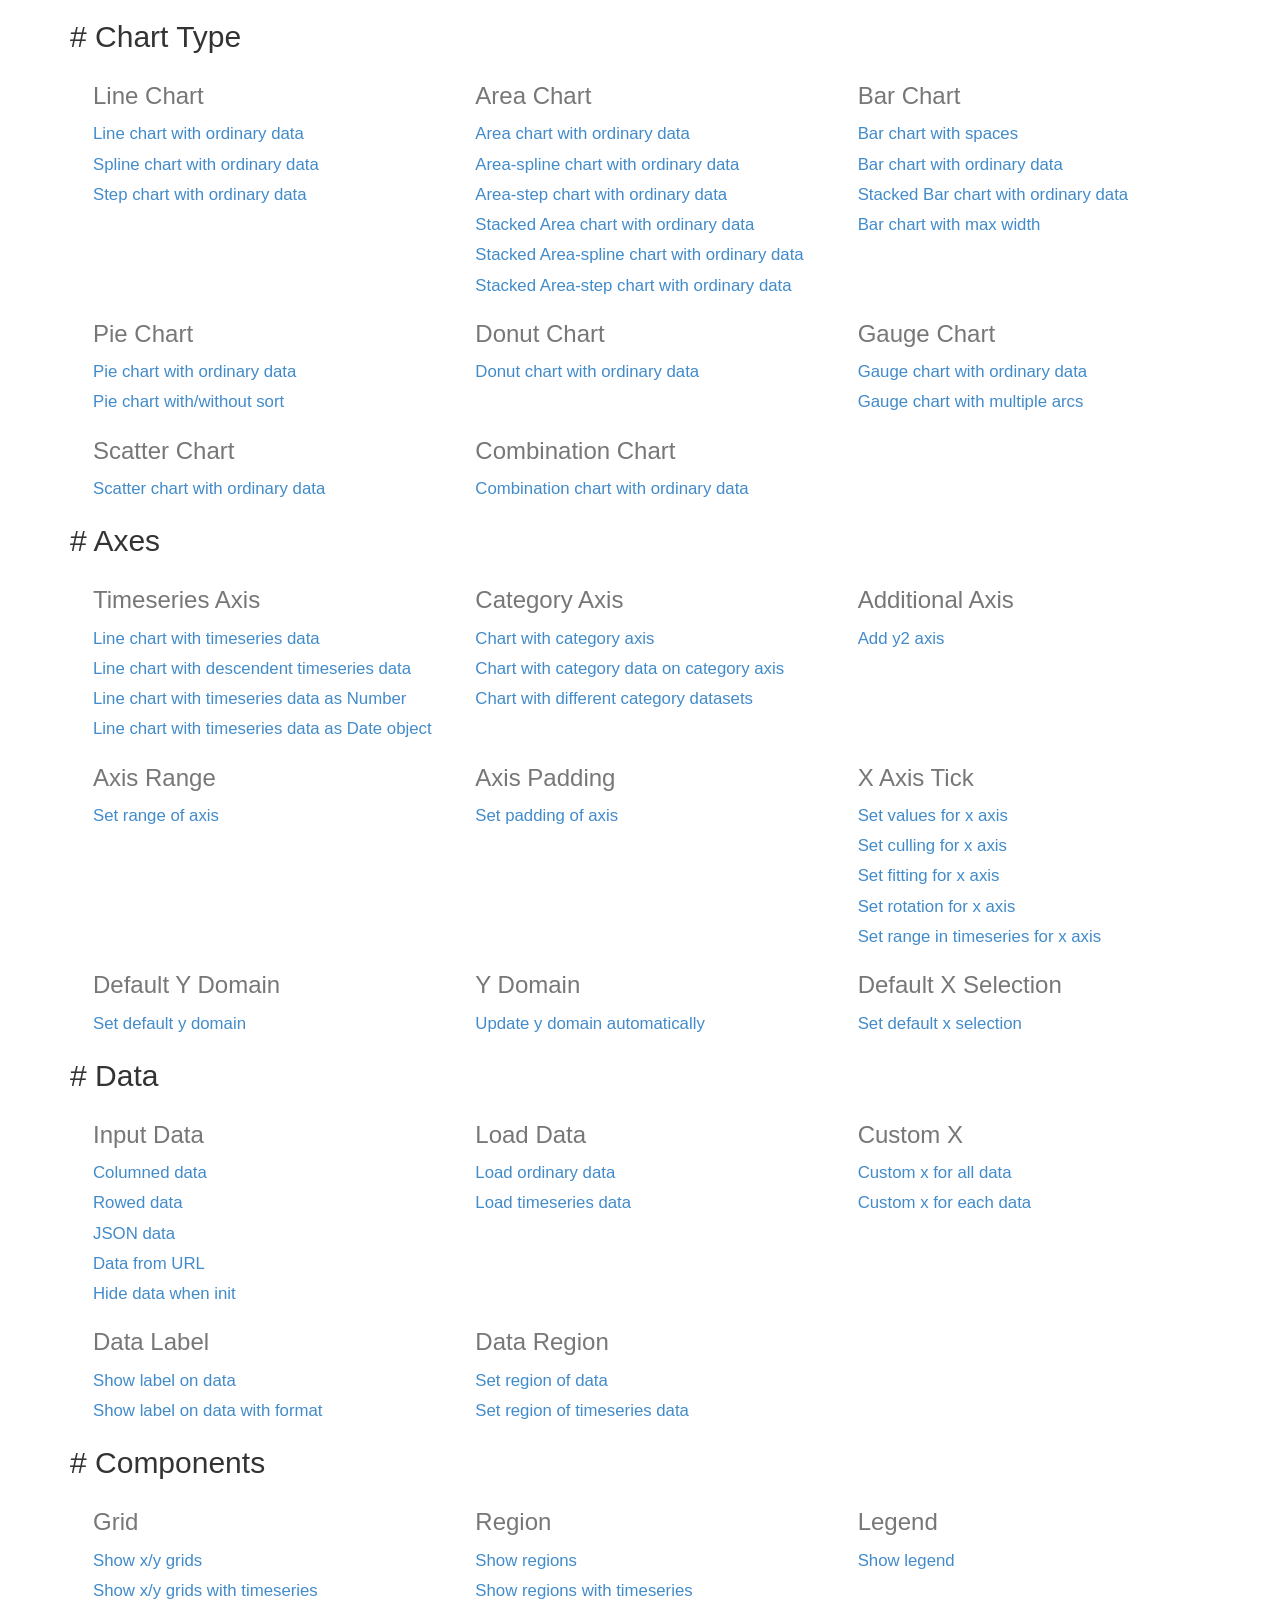
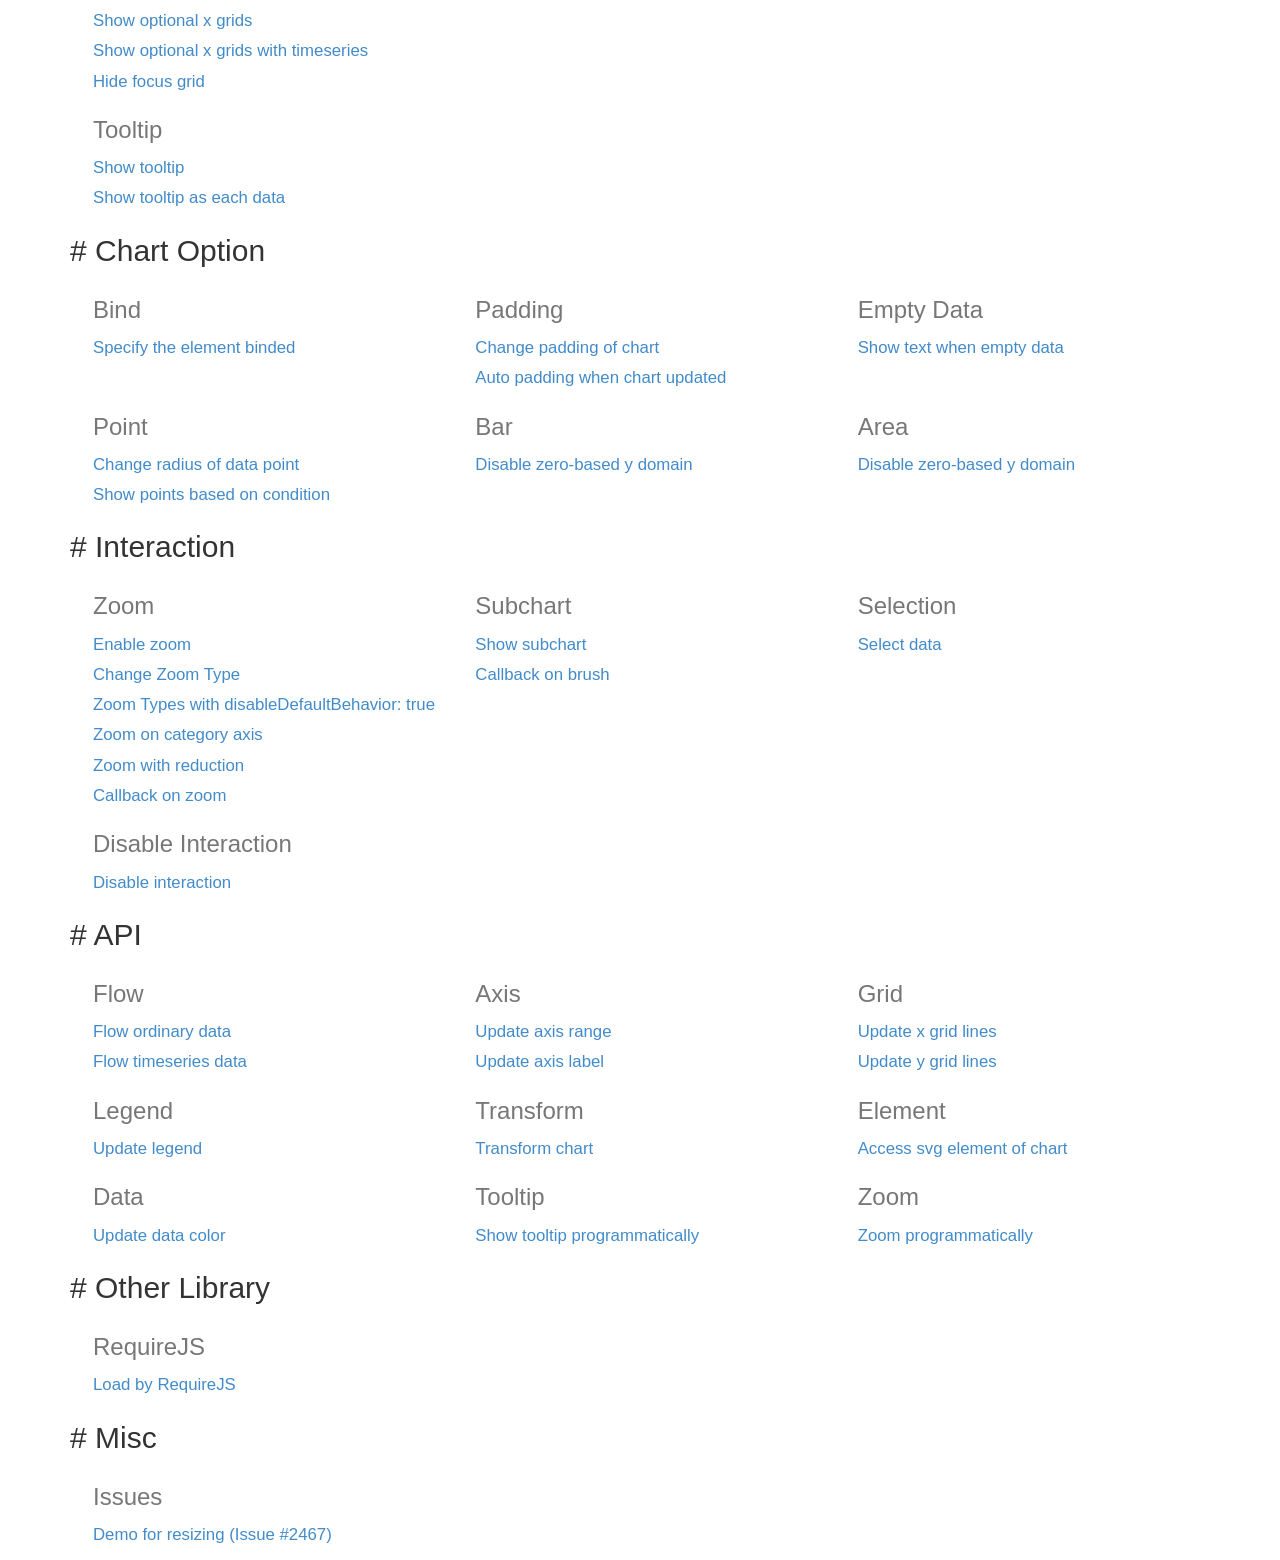
<file: thesisProject/lib/c3-0.6.14/htdocs/index.html>
<html>
  <head>
    <link rel="icon" href="favicon.png">
    <link href="./css/bootstrap.min.css" rel="stylesheet">
    <link href="./css/index.css" rel="stylesheet">
  </head>
  <body>
    <div class="container">
      <div class="section">
        <h2># <span>Chart Type</span></h2>
        <div>
          <div class="row">
            <div class="col-md-4">
              <h3>Line Chart</h3>
              <a href="./samples/simple.html">
                Line chart with ordinary data
              </a>
              <a href="./samples/chart_spline.html">
                Spline chart with ordinary data
              </a>
              <a href="./samples/chart_step.html">
                Step chart with ordinary data
              </a>
            </div>
            <div class="col-md-4">
              <h3>Area Chart</h3>
              <a href="./samples/chart_area.html">
                Area chart with ordinary data
              </a>
              <a href="./samples/chart_area_spline.html">
                Area-spline chart with ordinary data
              </a>
              <a href="./samples/chart_area_step.html">
                Area-step chart with ordinary data
              </a>
              <a href="./samples/chart_area_stacked.html">
                Stacked Area chart with ordinary data
              </a>
              <a href="./samples/chart_area_spline_stacked.html">
                Stacked Area-spline chart with ordinary data
              </a>
              <a href="./samples/chart_area_step_stacked.html">
                Stacked Area-step chart with ordinary data
              </a>
            </div>
            <div class="col-md-4">
              <h3>Bar Chart</h3>
              <a href="./samples/chart_bar_space.html">
                  Bar chart with spaces
              </a>
              <a href="./samples/chart_bar.html">
                Bar chart with ordinary data
              </a>
              <a href="./samples/chart_bar_stacked.html">
                Stacked Bar chart with ordinary data
              </a>
              <a href="./samples/chart_bar_max_width.html">
                Bar chart with max width
              </a>
            </div>
          </div>
          <div class="row">
            <div class="col-md-4">
              <h3>Pie Chart</h3>
              <a href="./samples/chart_pie.html">
                Pie chart with ordinary data
              </a>
              <a href="./samples/chart_pie_sort.html">
                Pie chart with/without sort
              </a>
            </div>
            <div class="col-md-4">
              <h3>Donut Chart</h3>
              <a href="./samples/chart_donut.html">
                Donut chart with ordinary data
              </a>
            </div>
            <div class="col-md-4">
              <h3>Gauge Chart</h3>
              <a href="./samples/chart_gauge.html">
                Gauge chart with ordinary data
              </a>
              <a href="./samples/chart_multi_arc_gauge.html">
                Gauge chart with multiple arcs
              </a>
            </div>
          </div>
          <div class="row">
            <div class="col-md-4">
              <h3>Scatter Chart</h3>
              <a href="./samples/chart_scatter.html">
                Scatter chart with ordinary data
              </a>
            </div>
            <div class="col-md-4">
              <h3>Combination Chart</h3>
              <a href="./samples/chart_combination.html">
                Combination chart with ordinary data
              </a>
            </div>
          </div>
        </div>
      </div>

      <div class="section">
        <h2># <span>Axes</span></h2>
        <div>
          <div class="row">
            <div class="col-md-4">
              <h3>Timeseries Axis</h3>
              <a href="./samples/timeseries.html">
                Line chart with timeseries data
              </a>
              <a href="./samples/timeseries_descendent.html">
                Line chart with descendent timeseries data
              </a>
              <a href="./samples/timeseries_raw.html">
                Line chart with timeseries data as Number
              </a>
              <a href="./samples/timeseries_date.html">
                Line chart with timeseries data as Date object
              </a>
            </div>
            <div class="col-md-4">
              <h3>Category Axis</h3>
              <a href="./samples/categorized.html">
                Chart with category axis
              </a>
              <a href="./samples/custom_x_categorized.html">
                Chart with category data on category axis
              </a>
              <a href="./samples/different_category_datasets.html">
                Chart with different category datasets
              </a>
            </div>
            <div class="col-md-4">
              <h3>Additional Axis</h3>
              <a href="./samples/axes_y2.html">
                Add y2 axis
              </a>
            </div>
          </div>
          <div class="row">
            <div class="col-md-4">
              <h3>Axis Range</h3>
              <a href="./samples/axes_range.html">
                Set range of axis
              </a>
            </div>
            <div class="col-md-4">
              <h3>Axis Padding</h3>
              <a href="./samples/axes_padding.html">
                Set padding of axis
              </a>
            </div>
            <div class="col-md-4">
              <h3>X Axis Tick</h3>
              <a href="./samples/axes_x_tick_values.html">
                Set values for x axis
              </a>
              <a href="./samples/axes_x_tick_culling.html">
                Set culling for x axis
              </a>
              <a href="./samples/axes_x_tick_fit.html">
                Set fitting for x axis
              </a>
              <a href="./samples/axes_x_tick_rotate.html">
                Set rotation for x axis
              </a>
              <a href="./samples/axes_x_range_timeseries.html">
                Set range in timeseries for x axis
              </a>
            </div>
          </div>
          <div class="row">
            <div class="col-md-4">
              <h3>Default Y Domain</h3>
              <a href="./samples/axes_y_default.html">
                Set default y domain
              </a>
            </div>
            <div class="col-md-4">
              <h3>Y Domain</h3>
              <a href="./samples/domain_y.html">
                Update y domain automatically
              </a>
            </div>
            <div class="col-md-4">
              <h3>Default X Selection</h3>
              <a href="./samples/axes_x_selection.html">
                Set default x selection
              </a>
            </div>
          </div>
        </div>
      </div>

      <div class="section">
        <h2># <span>Data</span></h2>
        <div>
          <div class="row">
            <div class="col-md-4">
              <h3>Input Data</h3>
              <a href="./samples/data_columned.html">
                Columned data
              </a>
              <a href="./samples/data_rowed.html">
                Rowed data
              </a>
              <a href="./samples/data_json.html">
                JSON data
              </a>
              <a href="./samples/data_url.html">
                Data from URL
              </a>
              <a href="./samples/data_hide.html">
                Hide data when init
              </a>
            </div>
            <div class="col-md-4">
              <h3>Load Data</h3>
              <a href="./samples/data_load.html">
                Load ordinary data
              </a>
              <a href="./samples/data_load_timeseries.html">
                Load timeseries data
              </a>
            </div>
            <div class="col-md-4">
              <h3>Custom X</h3>
              <a href="./samples/custom_x_scale.html">
                Custom x for all data
              </a>
              <a href="./samples/custom_xs_scale.html">
                Custom x for each data
              </a>
            </div>
          </div>
          <div class="row">
            <div class="col-md-4">
              <h3>Data Label</h3>
              <a href="./samples/data_label.html">
                Show label on data
              </a>
              <a href="./samples/data_label_format.html">
                Show label on data with format
              </a>
            </div>
            <div class="col-md-4">
              <h3>Data Region</h3>
              <a href="./samples/data_region.html">
                Set region of data
              </a>
              <a href="./samples/data_region_timeseries.html">
                Set region of timeseries data
              </a>
            </div>
          </div>
        </div>
      </div>

      <div class="section">
        <h2># <span>Components</span></h2>
        <div>
          <div class="row">
            <div class="col-md-4">
              <h3>Grid</h3>
              <a href="./samples/grids.html">
                 Show x/y grids
              </a>
              <a href="./samples/grids_timeseries.html">
                 Show x/y grids with timeseries
              </a>
              <a href="./samples/grid_x_lines.html">
                 Show optional x grids
              </a>
              <a href="./samples/grid_x_lines_timeseries.html">
                 Show optional x grids with timeseries
              </a>
              <a href="./samples/grid_focus.html">
                 Hide focus grid
              </a>
            </div>
            <div class="col-md-4">
              <h3>Region</h3>
              <a href="./samples/regions.html">
                 Show regions
              </a>
              <a href="./samples/regions_timeseries.html">
                 Show regions with timeseries
              </a>
            </div>
            <div class="col-md-4">
              <h3>Legend</h3>
              <a href="./samples/legend.html">
                 Show legend
              </a>
            </div>
          </div>
          <div class="row">
            <div class="col-md-4">
              <h3>Tooltip</h3>
              <a href="./samples/tooltip_show.html">
                Show tooltip
              </a>
              <a href="./samples/tooltip_grouped.html">
                Show tooltip as each data
              </a>
            </div>
          </div>
        </div>
      </div>

      <div class="section">
        <h2># <span>Chart Option</span></h2>
        <div>
          <div class="row">
            <div class="col-md-4">
              <h3>Bind</h3>
              <a href="./samples/bindto.html">
                Specify the element binded
              </a>
            </div>
            <div class="col-md-4">
              <h3>Padding</h3>
              <a href="./samples/padding.html">
                Change padding of chart
              </a>
              <a href="./samples/padding_update.html">
                Auto padding when chart updated
              </a>
            </div>
            <div class="col-md-4">
              <h3>Empty Data</h3>
              <a href="./samples/emptydata.html">
                Show text when empty data
              </a>
            </div>
          </div>
          <div class="row">
            <div class="col-md-4">
              <h3>Point</h3>
              <a href="./samples/point_r.html">
                Change radius of data point
              </a>
              <a href="./samples/point_show.html">
                Show points based on condition
              </a>
            </div>
            <div class="col-md-4">
              <h3>Bar</h3>
              <a href="./samples/bar_zerobased.html">
                Disable zero-based y domain
              </a>
            </div>
            <div class="col-md-4">
              <h3>Area</h3>
              <a href="./samples/area_zerobased.html">
                Disable zero-based y domain
              </a>
            </div>
          </div>
        </div>
      </div>

      <div class="section">
        <h2># <span>Interaction</span></h2>
        <div>
          <div class="row">
            <div class="col-md-4">
              <h3>Zoom</h3>
              <a href="./samples/zoom.html">
                Enable zoom
              </a>
              <a href="./samples/zoom_type.html">
                Change Zoom Type
              </a>
              <a href="./samples/zoom_type_disable_default_behavior.html">
                Zoom Types with disableDefaultBehavior: true
              </a>
              <a href="./samples/zoom_category.html">
                Zoom on category axis
              </a>
              <a href="./samples/zoom_reduction.html">
                Zoom with reduction
              </a>
              <a href="./samples/zoom_onzoom.html">
                Callback on zoom
              </a>
            </div>
            <div class="col-md-4">
              <h3>Subchart</h3>
              <a href="./samples/subchart.html">
                Show subchart
              </a>
              <a href="./samples/subchart_onbrush.html">
                Callback on brush
              </a>
            </div>
            <div class="col-md-4">
              <h3>Selection</h3>
              <a href="./samples/selection.html">
                Select data
              </a>
            </div>
          </div>
          <div class="row">
            <div class="col-md-4">
              <h3>Disable Interaction</h3>
              <a href="./samples/interaction_enabled.html">
                Disable interaction
              </a>
            </div>
          </div>
        </div>
      </div>

      <div class="section">
        <h2># <span>API</span></h2>
        <div>
          <div class="row">
            <div class="col-md-4">
              <h3>Flow</h3>
              <a href="./samples/api_flow.html">
                Flow ordinary data
              </a>
              <a href="./samples/api_flow_timeseries.html">
                Flow timeseries data
              </a>
            </div>
            <div class="col-md-4">
              <h3>Axis</h3>
              <a href="./samples/api_axis_range.html">
                Update axis range
              </a>
              <a href="./samples/api_axis_label.html">
                Update axis label
              </a>
            </div>
            <div class="col-md-4">
              <h3>Grid</h3>
              <a href="./samples/api_xgrid_lines.html">
                Update x grid lines
              </a>
              <a href="./samples/api_ygrid_lines.html">
                Update y grid lines
              </a>
            </div>
          </div>
          <div class="row">
            <div class="col-md-4">
              <h3>Legend</h3>
              <a href="./samples/api_legend.html">
                Update legend
              </a>
            </div>
            <div class="col-md-4">
              <h3>Transform</h3>
              <a href="./samples/api_transform.html">
                Transform chart
              </a>
            </div>
            <div class="col-md-4">
              <h3>Element</h3>
              <a href="./samples/element.html">
                Access svg element of chart
              </a>
            </div>
          </div>
          <div class="row">
            <div class="col-md-4">
              <h3>Data</h3>
              <a href="./samples/api_data_colors.html">
                Update data color
              </a>
            </div>
            <div class="col-md-4">
              <h3>Tooltip</h3>
              <a href="./samples/api_tooltip_show.html">
                Show tooltip programmatically
              </a>
            </div>
            <div class="col-md-4">
              <h3>Zoom</h3>
              <a href="./samples/api_zoom.html">
                Zoom programmatically
              </a>
            </div>
          </div>
        </div>
      </div>

      <div class="section">
        <h2># <span>Other Library</span></h2>
        <div>
          <div class="row">
            <div class="col-md-4">
              <h3>RequireJS</h3>
              <a href="./samples/requirejs.html">
                Load by RequireJS
              </a>
            </div>
          </div>
        </div>
      </div>

      <div class="section">
        <h2># <span>Misc</span></h2>
        <div>
          <div class="row">
            <div class="col-md-4">
              <h3>Issues</h3>
              <p>
              <a href="./samples/resize.html">
                Demo for resizing (Issue #2467)
              </a>
              </p>
            </div>
          </div>
        </div>
      </div>

    </div>
  </body>
</html>
</file>
<file: thesisProject/lib/c3-0.6.14/htdocs/css/index.css>
.row {
  margin-left: 8px;
}
.row a {
  display: block;
  text-align: left;
  font-size: 1.2em;
  line-height: 1.8;
}
.row h3 {
  color: #777;
}
</file>
